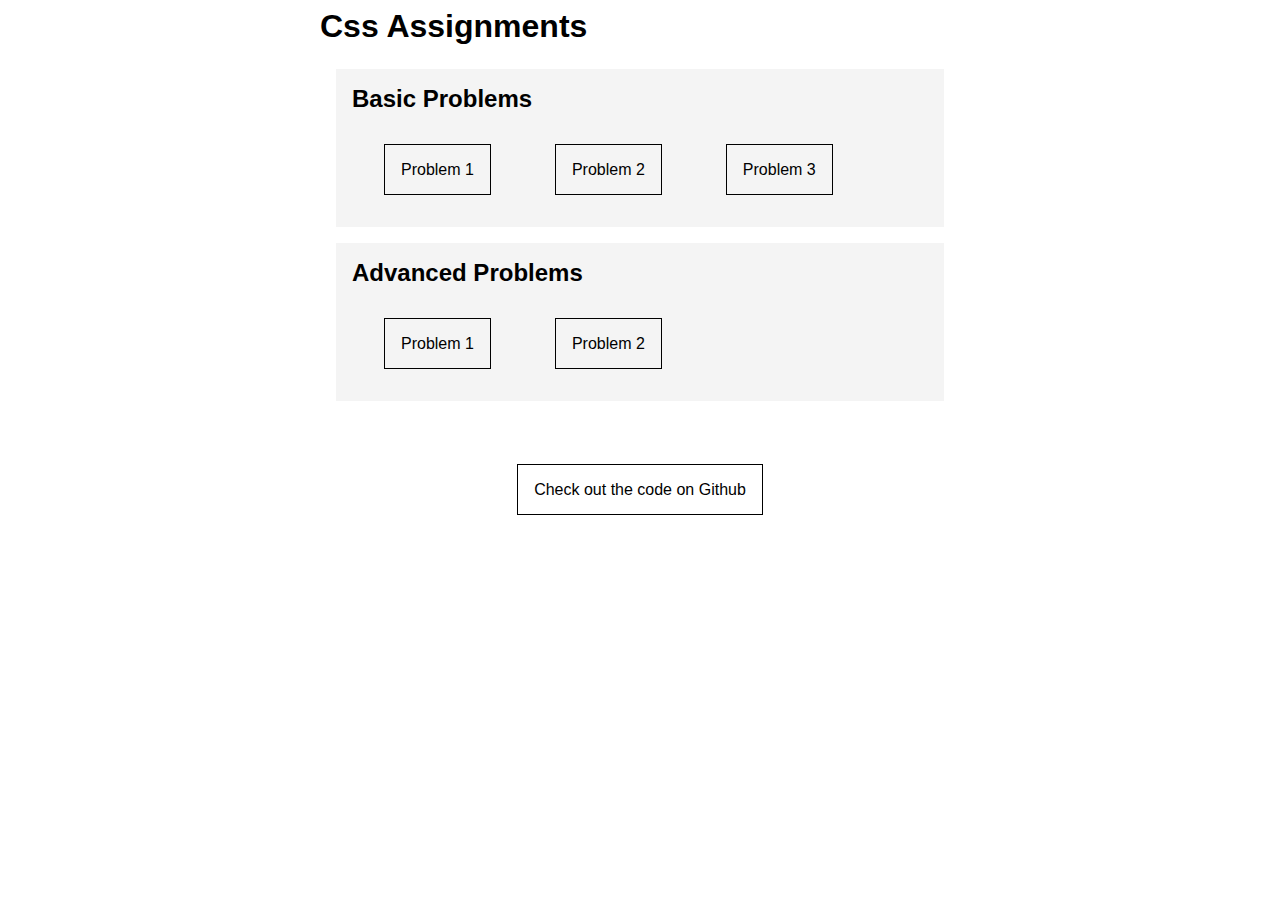
<file: index.html>
<!DOCTYPE html>
<html lang="en">

<head>
    <meta charset="UTF-8">
    <meta name="viewport" content="width=device-width, initial-scale=1.0">
    <meta http-equiv="X-UA-Compatible" content="ie=edge">
    <title>Css Assignments</title>
    <link rel="stylesheet" href="style.css">
</head>

<body>
    
    <div class="header">
        <div class="container">
            <h1>Css Assignments</h1>
        </div>
    </div>
    <div class="main">
        <div class="container">
            <div class="section">
                <h2>Basic Problems</h2>
                <ul>
                    <li><a href="./basics/problem_1/index.html" class="btn">Problem  1</a></li>
                    <li><a href="./basics/problem_2/index.html"class="btn">Problem 2</a></li>
                    <li><a href="./basics/problem_3/index.html"class="btn">Problem 3</a></li>
                </ul>
            </div>
            <div class="section">
                <h2>Advanced Problems</h2>
                <ul>
                    <li><a href="./advanced/problem_1/index.html"class="btn">Problem 1</a></li>
                    <li><a href="./advanced/problem_2/index.html"class="btn">Problem 2</a></li>
                </ul>
            </div>
        </div>
    </div>
    <div class="footer">
        <p><a href="https://github.com/kkmitra/css-basics" class="btn">Check out the code on Github</a></p> 
    </div>
</body>

</html>
</file>
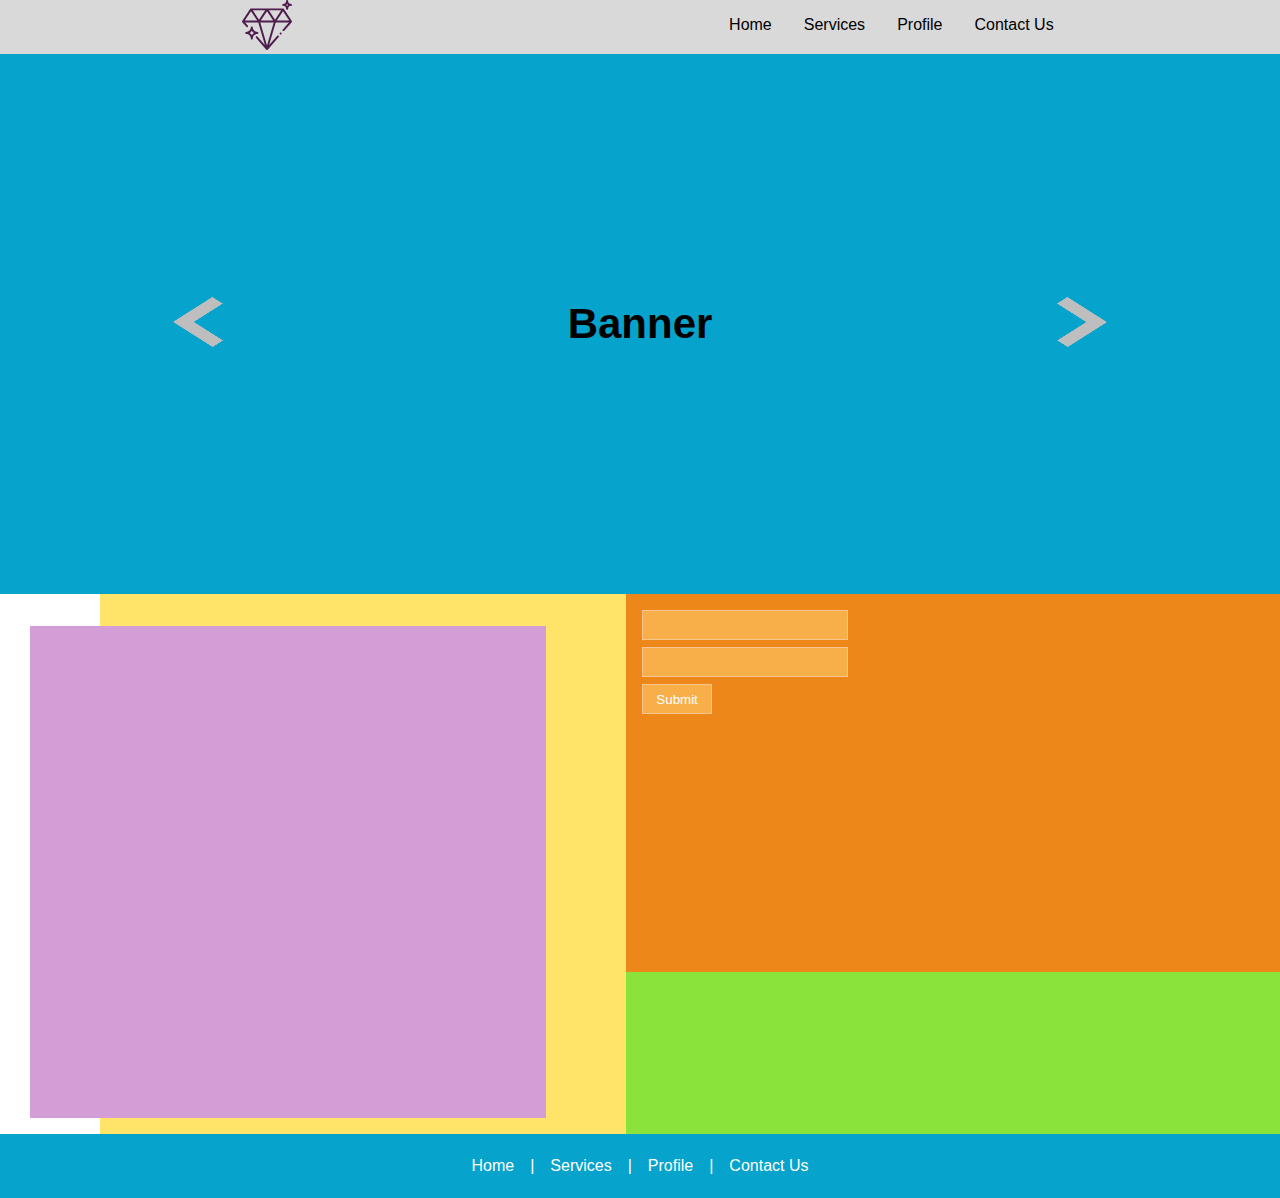
<file: advanced/problem_1/index.html>
<!DOCTYPE html>
<html lang="en">

<head>
    <meta charset="UTF-8">
    <meta name="viewport" content="width=device-width, initial-scale=1.0">
    <meta http-equiv="X-UA-Compatible" content="ie=edge">
    <title>Problem 1</title>

    <link rel="stylesheet" href="style.css">
</head>

<body>
    <div class="navbar">
        <div class="brand">
            <a href="#"><img src="img/logo.svg" alt="logo" class="logo"></a>
        </div>
        <ul class="menu">
            <li class="menu-item">
                <a href="#">Home</a>
            </li>
            <li class="menu-item">
                <a href="#">Services</a>
            </li>
            <li class="menu-item">
                <a href="#">Profile</a>
            </li>
            <li class="menu-item">
                <a href="#">Contact Us</a>
            </li>
        </ul>
    </div>
    <div class="banner">
        <div><img src="img/larrow.png" alt="left-arrow" class="left-arrow"></div>
        <h1>Banner</h1>
        <div><img src="img/rarrow.png" alt="right-arrow" class="right-arrow"></div>
    </div>
    <div class="main-content">
        <div class="left">
            <div class="content"></div>
        </div>
        <div class="right">
            <div class="contact-form">
                <form>
                    <div>
                        <input type="text">
                    </div>
                    <div>
                        <input type="text">
                    </div>
                    <input type="submit" class="submit" value="Submit">
                </form>
            </div>
            <div class="extra-content"></div>
        </div>
    </div>
    <div class="footer">
        <div>Home</div>
        <div>|</div>
        <div>Services</div>
        <div>|</div>
        <div>Profile</div>
        <div>|</div>
        <div>Contact Us</div>
    </div>
</body>

</html>
</file>
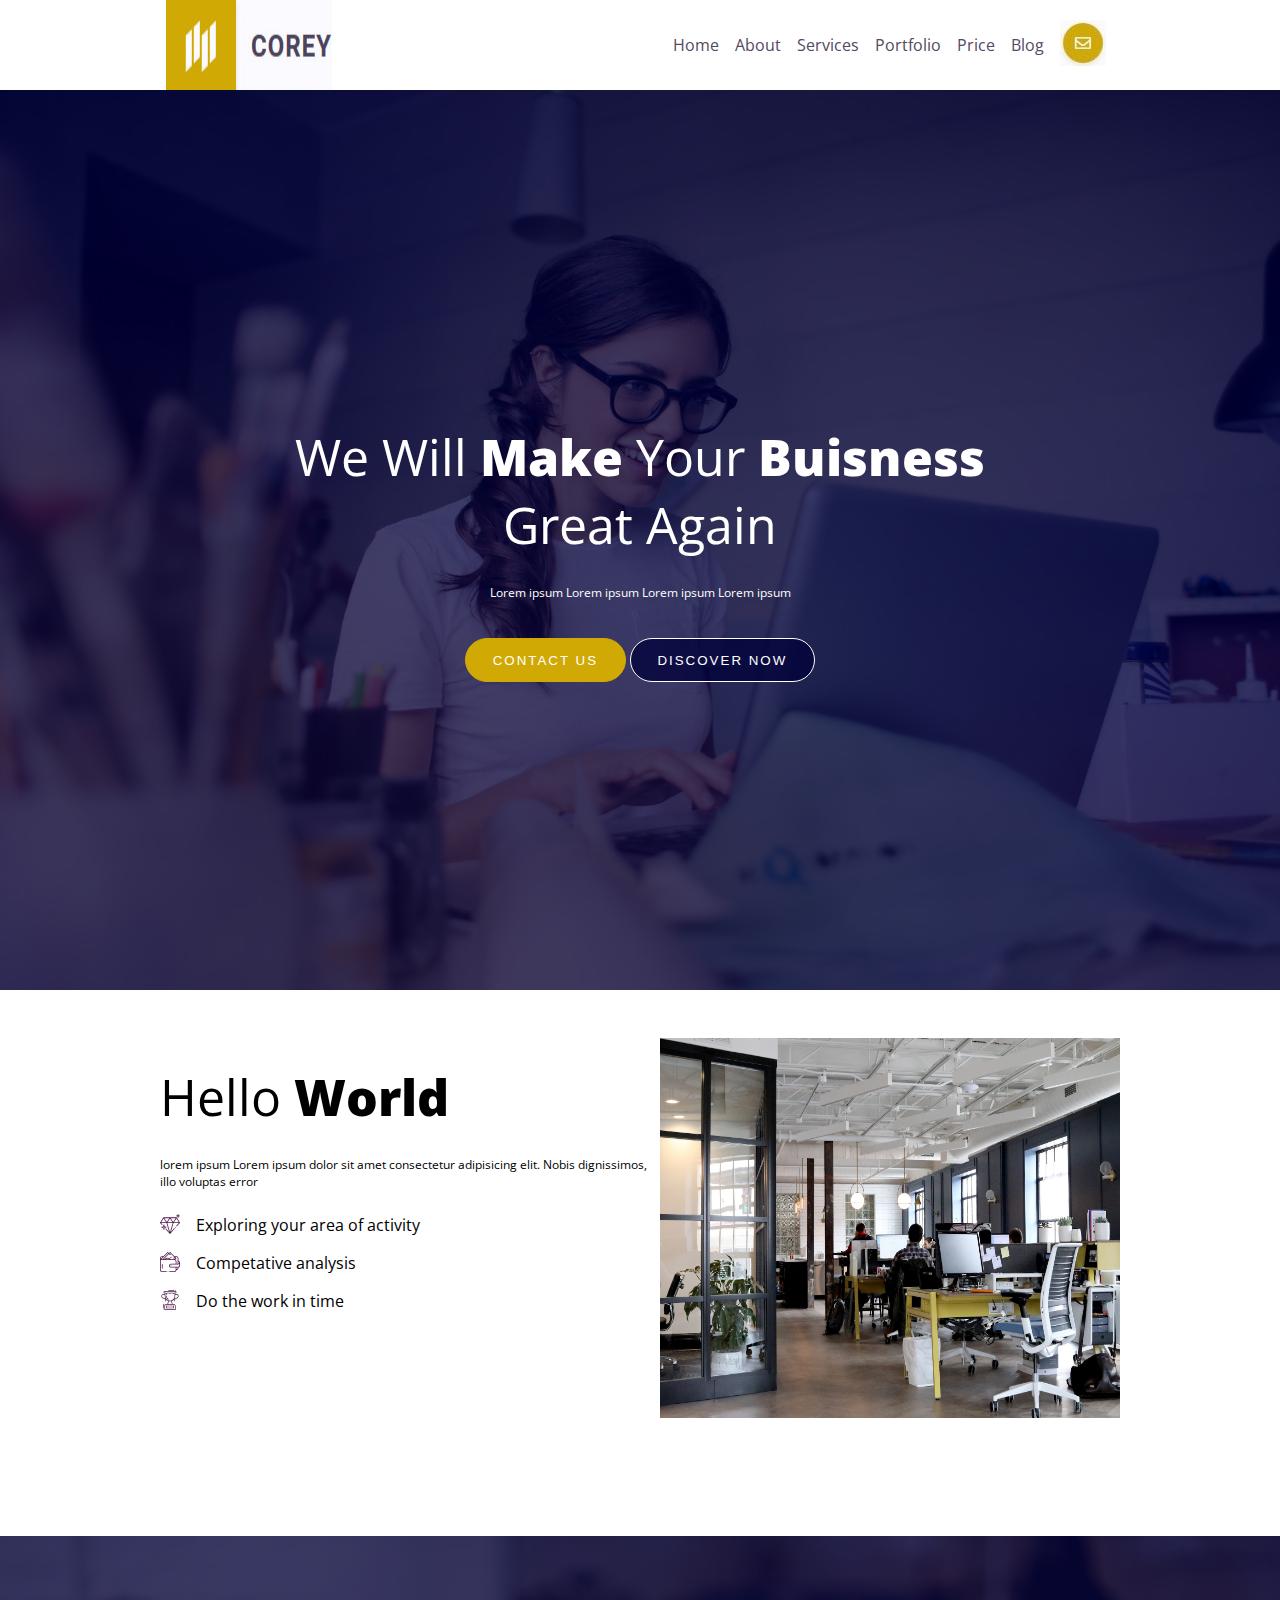
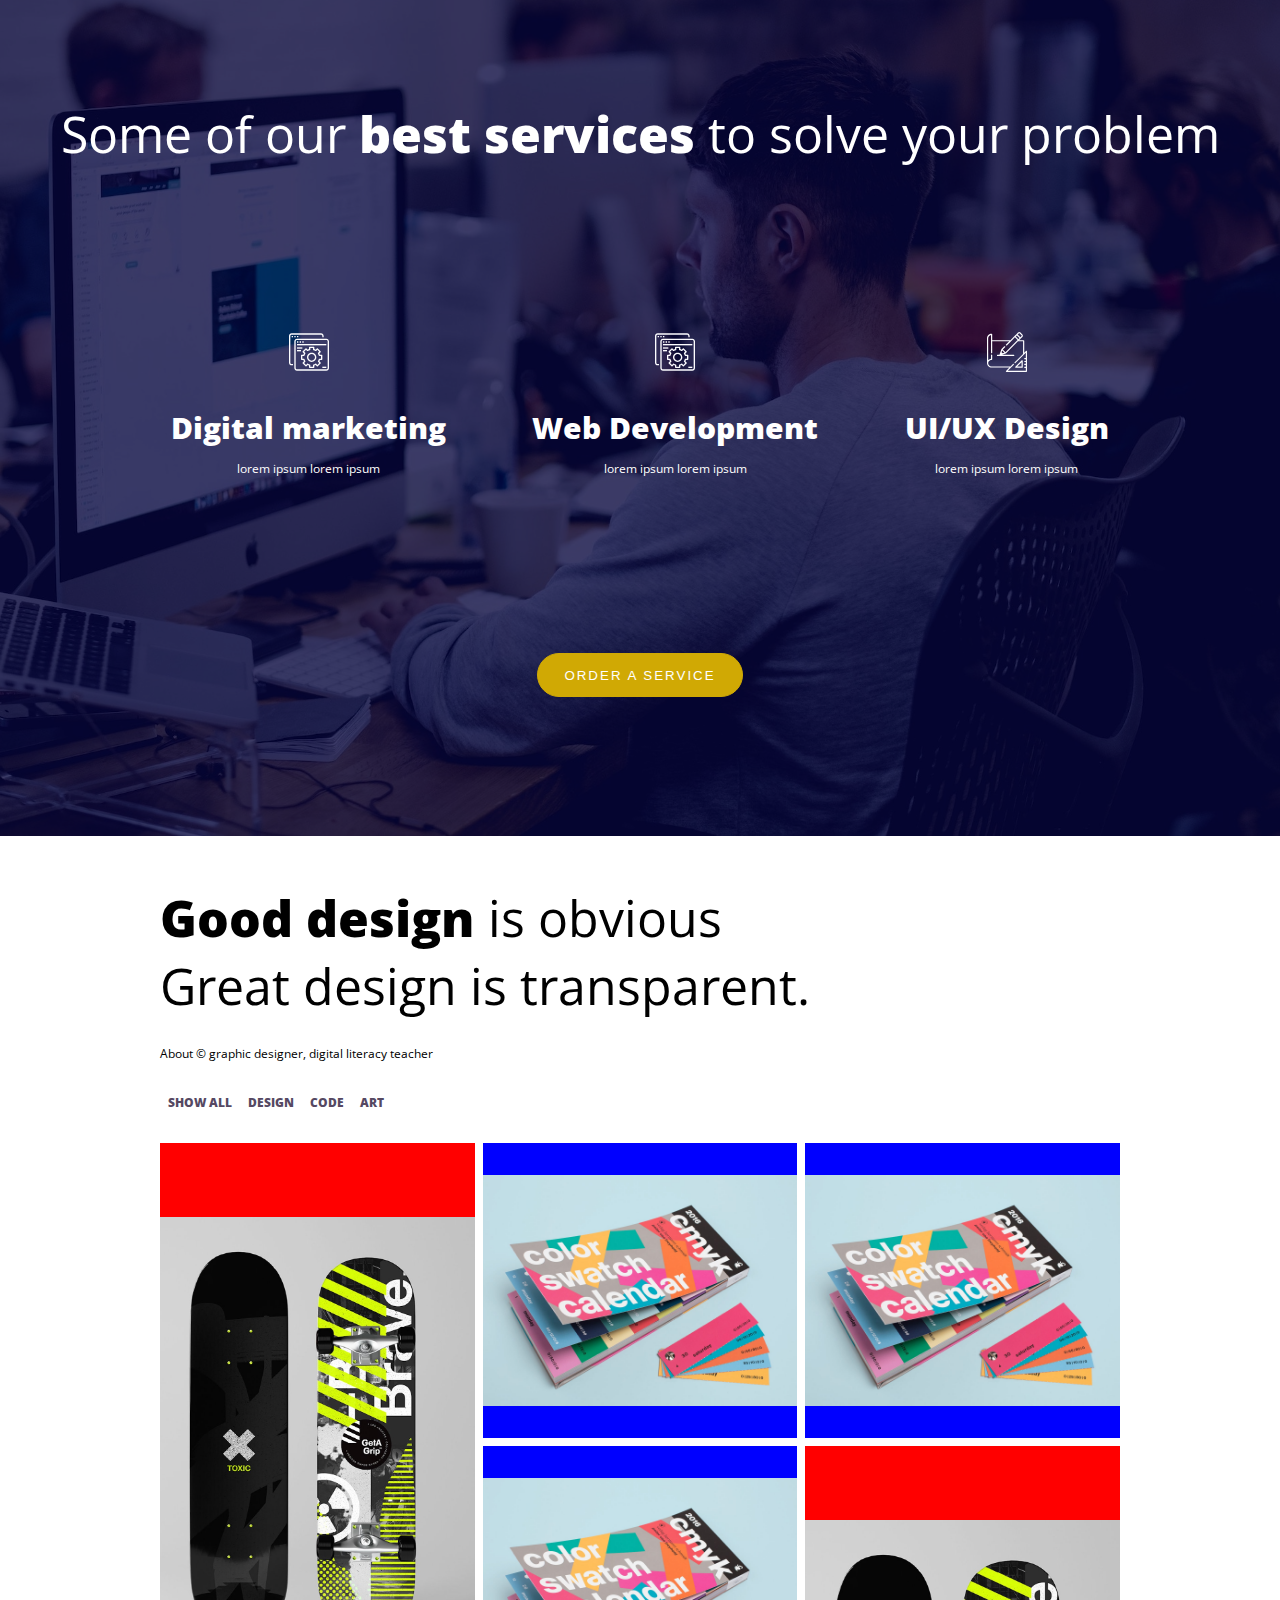
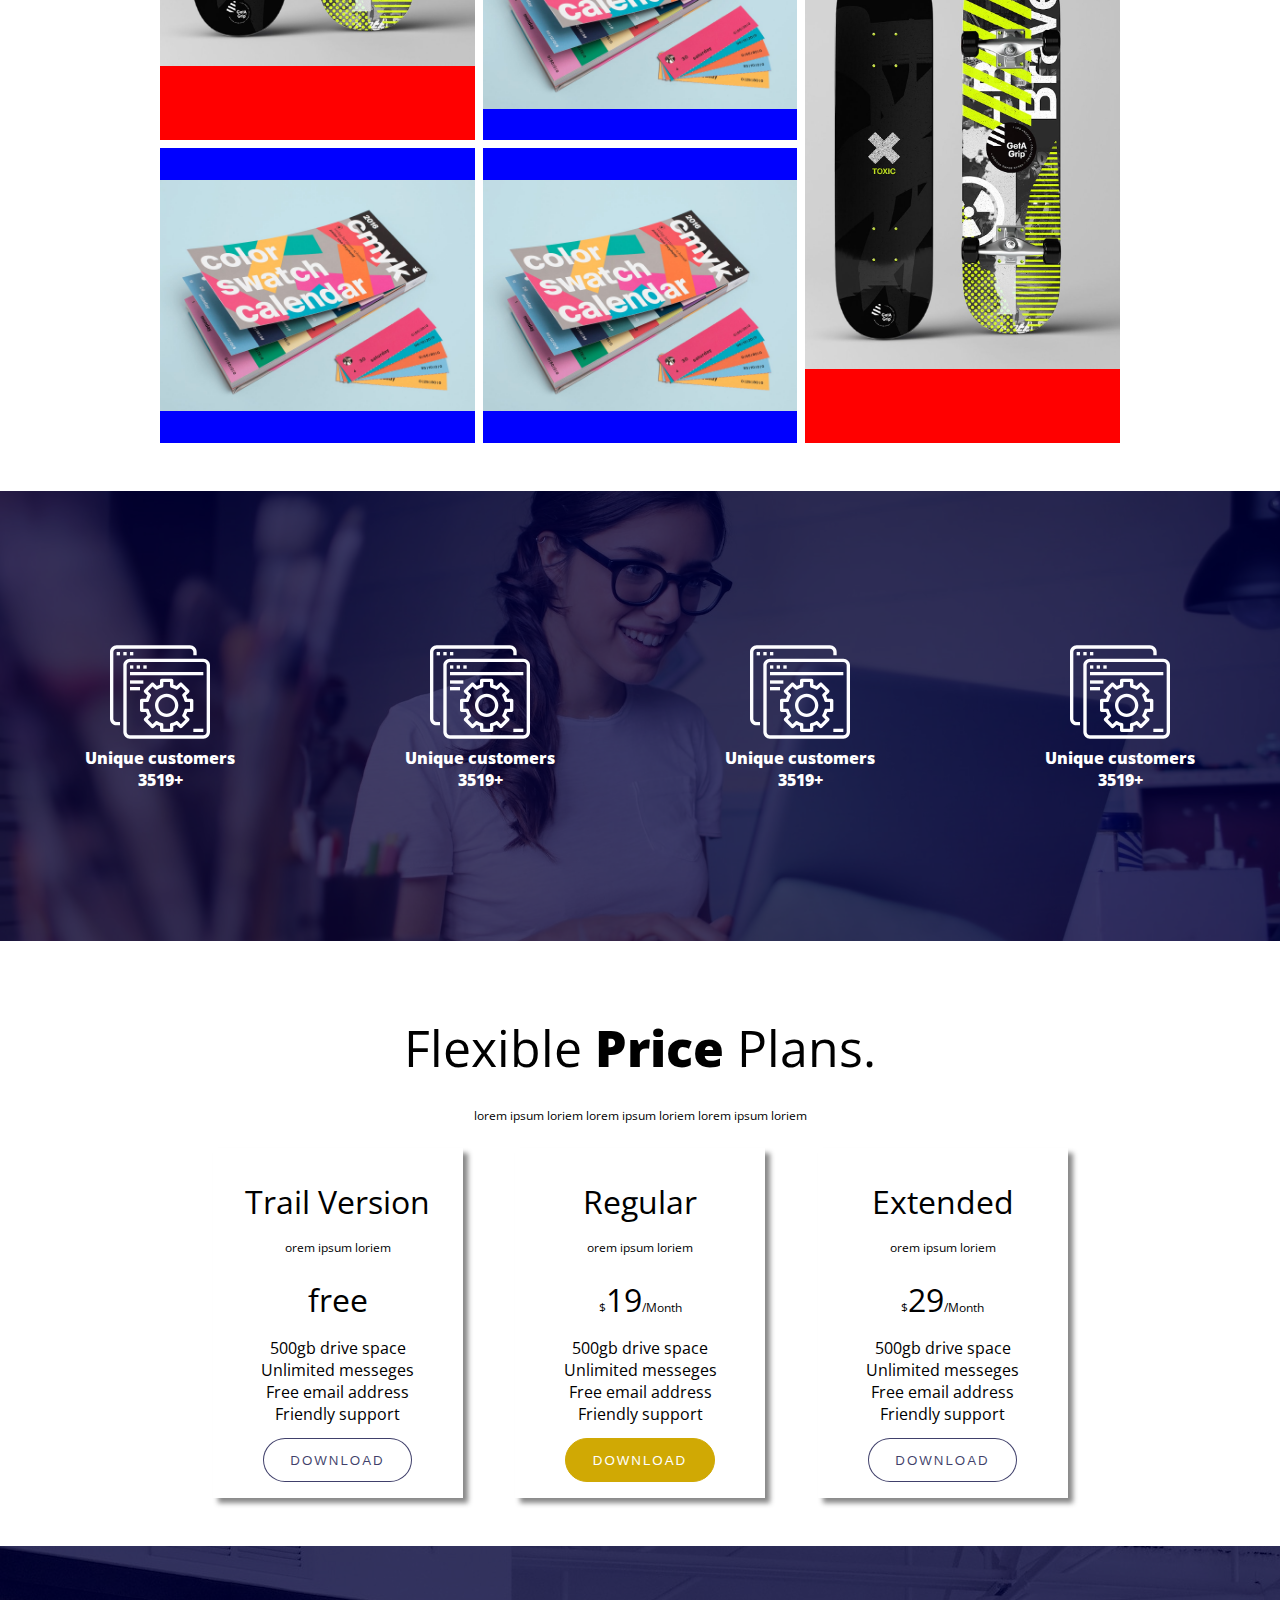
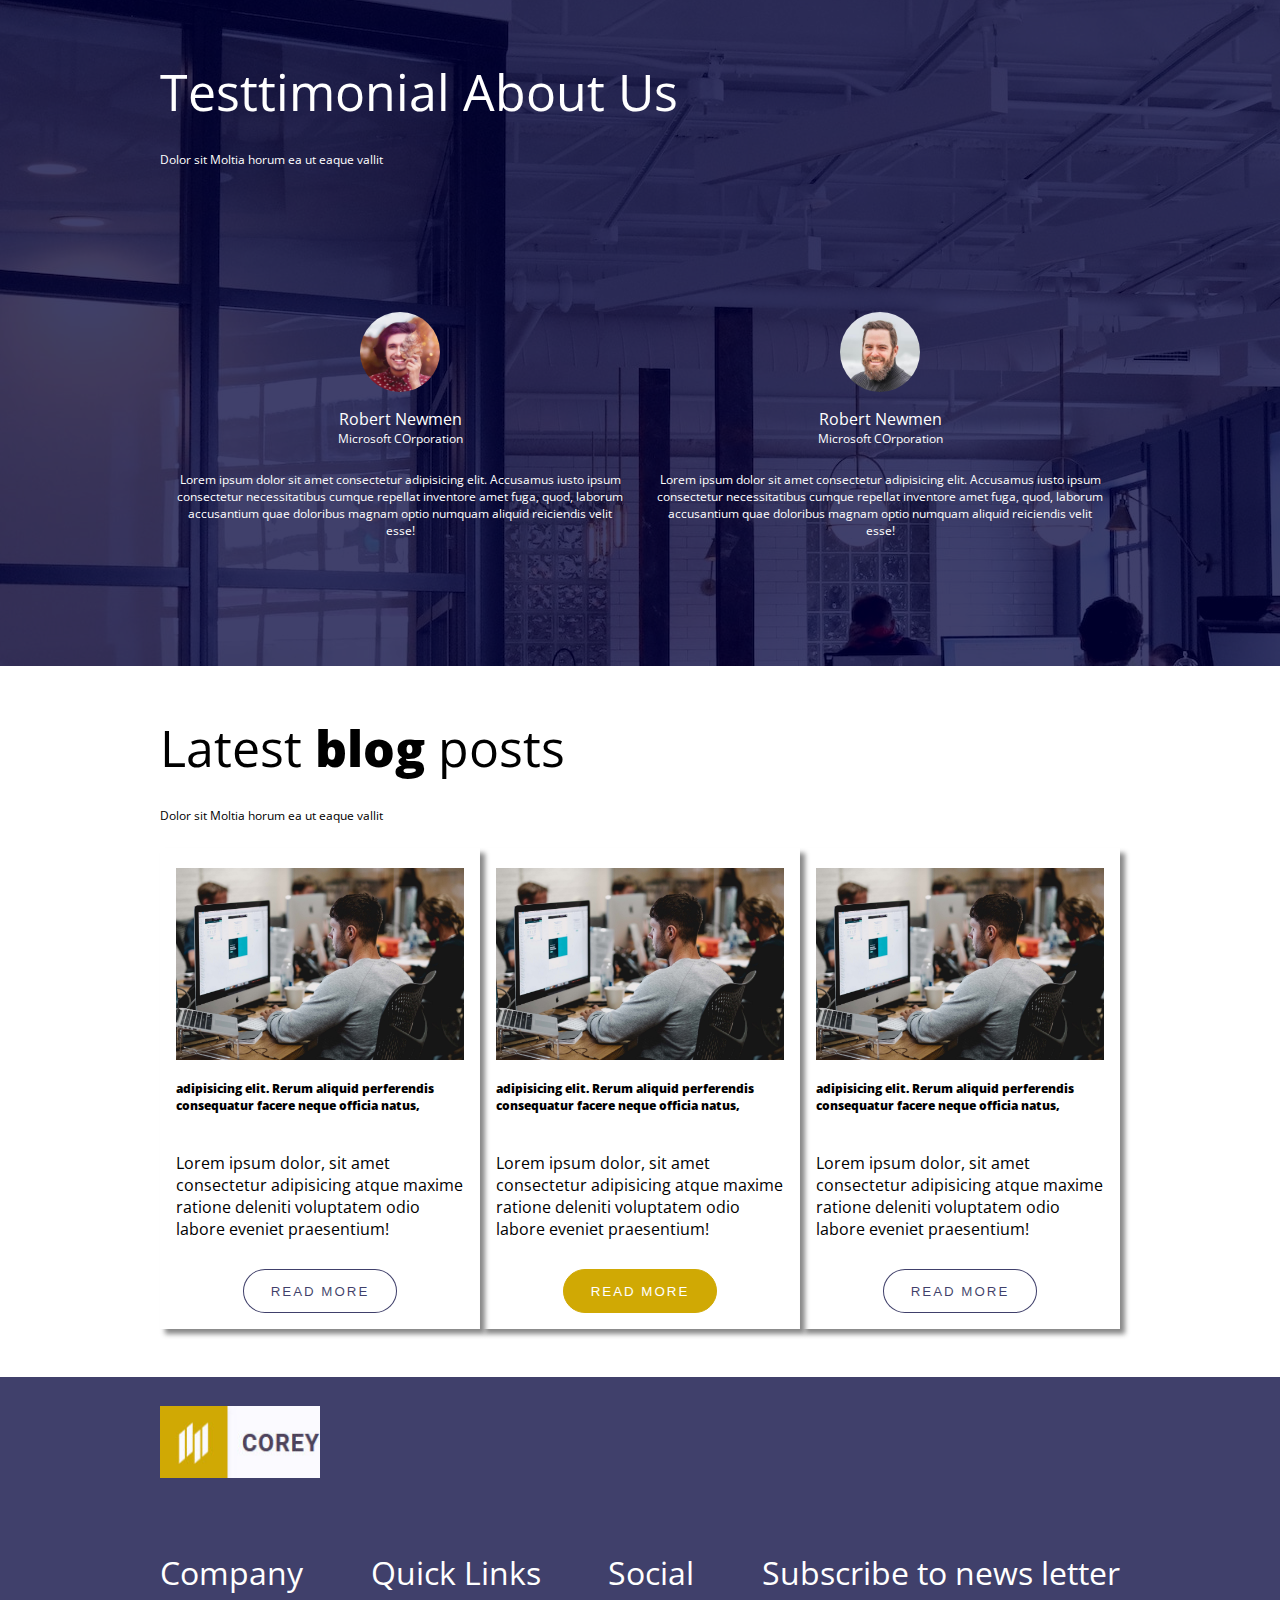
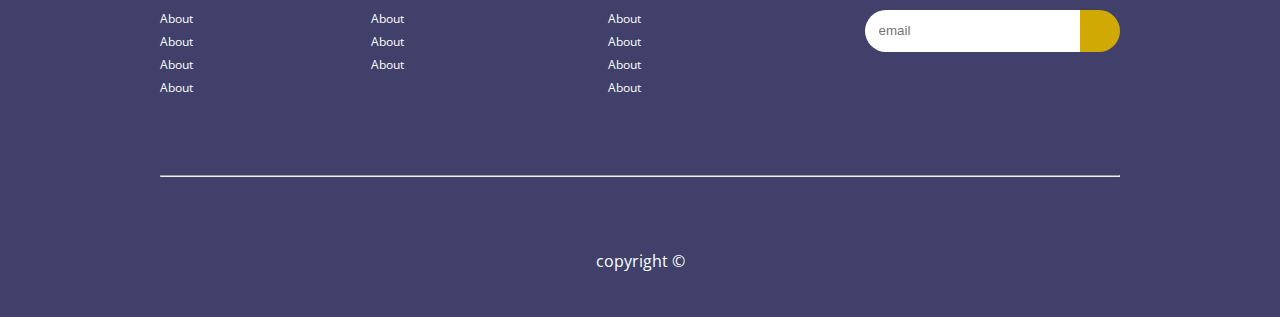
<file: advanced/problem_2/index.html>
<!DOCTYPE html>
<html lang="en">

<head>
    <meta charset="UTF-8">
    <meta name="viewport" content="width=device-width, initial-scale=1.0">
    <meta http-equiv="X-UA-Compatible" content="ie=edge">
    <title>Corey Ltd</title>

    <link rel="stylesheet" href="style.css">
</head>

<body>
    <div class="header">
        <div class="navbar">
            <div class="brand">
                <img src="images/head_logo.jpg" alt="brand image">
            </div>
            <div class="menu">
                <div class="menu-item">
                    <a href="#">Home</a>
                </div>
                <div class="menu-item">
                    <a href="#">About</a>
                </div>
                <div class="menu-item">
                    <a href="#">Services</a>
                </div>
                <div class="menu-item">
                    <a href="#">Portfolio</a>
                </div>
                <div class="menu-item">
                    <a href="#">Price</a>
                </div>
                <div class="menu-item">
                    <a href="#">Blog</a>
                </div>
                <div class="menu-item">
                    <a href="#"><img src="images/mail.jpg" alt="Mail"></a>
                </div>
            </div>
        </div>
        <div class="banner">
            <p class="heading">
                We Will <span class="bold">Make</span> Your <span class="bold">Buisness</span>
                <br /> Great Again
            </p>
            <p class="small">Lorem ipsum Lorem ipsum Lorem ipsum Lorem ipsum </p>
            <div>
                <button class="btn dark">Contact Us</button>
                <button class="btn light">Discover Now</button>
            </div>
        </div>
    </div>

    <div class="container main">


        <div class="content">
            <div class="heading">Hello <span class="bold">World</span></div>
            <div class="small">
                lorem ipsum Lorem ipsum dolor sit amet consectetur adipisicing elit. Nobis dignissimos, illo voluptas
                error
            </div>
            <ul>
                <li>
                    <img src="images/i-diamond_b.svg" alt="" class="icon">
                    <p>Exploring your area of activity</p>
                </li>
                <li>
                    <img src="images/i-wallet_b.svg" alt="" class="icon">
                    <p>Competative analysis</p>
                </li>
                <li>
                    <img src="images/i-trophy_b.svg" alt="" class="icon">
                    <p>Do the work in time</p>
                </li>
            </ul>
        </div>
        <div class="image">
            <img src="images/img-2.jpg" alt="Image">
        </div>
    </div>

    <div class="services-section">
        <p class="heading">Some of our <span class="bold">best services</span> to solve your problem</p>
        <div class="services">
            <div class="item">
                <img src="images/i-feature.svg" alt="">
                <div class="bold">Digital marketing</div>
                <div class="small">lorem ipsum lorem ipsum</div>
            </div>
            <div class="item">
                <img src="images/i-feature.svg" alt="#">
                <div class="bold">Web Development</div>
                <div class="small">lorem ipsum lorem ipsum</div>
            </div>
            <div class="item">
                <img src="images/i-sketch.svg" alt="#">
                <div class="bold">UI/UX Design</div>
                <div class="small">lorem ipsum lorem ipsum</div>
            </div>
        </div>
        <button class="btn dark">order a service</button>
    </div>

    <div class="container">
        <div class="heading">
            <span class="bold">Good design</span> is obvious
            <br>
            Great design is transparent.
        </div>
        <div class="small">
            About &copy graphic designer, digital literacy teacher
        </div>

        <div class="menu">
            <div class="menu-item">
                <a href="#">
                    <div class="small bold">SHOW ALL</div>
                </a>
            </div>
            <div class="menu-item">
                <a href="#">
                    <div class="small bold">DESIGN</div>
                </a>
            </div>
            <div class="menu-item">
                <a href="#">
                    <div class="small bold">CODE</div>
                </a>
            </div>
            <div class="menu-item">
                <a href="#">
                    <div class="small bold">ART</div>
                </a>
            </div>
        </div>

        <div class="image-showchase">
            <div class="image-block big-block">
                <div class="image-block-body">
                    <div class="btn btn-circle dark">
                        <h3>+</h3>
                    </div>
                    <h2>Project Title</h2>
                    <p>Code</p>
                </div>
            </div>
            <div class="image-block small-block">
                <div class="image-block-body">
                    <div class="btn btn-circle dark">
                        <h3>+</h3>
                    </div>
                    <h2>Project Title</h2>
                    <p>Code</p>
                </div>
            </div>
            <div class="image-block small-block">
                <div class="image-block-body">
                    <div class="btn btn-circle dark">
                        <h3>+</h3>
                    </div>
                    <h2>Project Title</h2>
                    <p>Code</p>
                </div>
            </div>
            <div class="image-block small-block">
                <div class="image-block-body">
                    <div class="btn btn-circle dark">
                        <h3>+</h3>
                    </div>
                    <h2>Project Title</h2>
                    <p>Code</p>
                </div>
            </div>
            <div class="image-block big-block">
                <div class="image-block-body">
                    <div class="btn btn-circle dark">
                        <h3>+</h3>
                    </div>
                    <h2>Project Title</h2>
                    <p>Code</p>
                </div>
            </div>
            <div class="image-block small-block">
                <div class="image-block-body">
                    <div class="btn btn-circle dark">
                        <h3>+</h3>
                    </div>
                    <h2>Project Title</h2>
                    <p>Code</p>
                </div>
            </div>
            <div class="image-block small-block">
                <div class="image-block-body">
                    <div class="btn btn-circle dark">
                        <h3>+</h3>
                    </div>
                    <h2>Project Title</h2>
                    <p>Code</p>
                </div>
            </div>
        </div>
    </div>

    <div class="customer-count-section blue-overlay">
        <div>
            <img src="images/i-feature.svg" alt="">
            <p class="bold">Unique customers</p>
            <p class="bold">3519+</p>
        </div>
        <div>
            <img src="images/i-feature.svg" alt="">
            <p class="bold">Unique customers</p>
            <p class="bold">3519+</p>
        </div>
        <div>
            <img src="images/i-feature.svg" alt="">
            <p class="bold">Unique customers</p>
            <p class="bold">3519+</p>
        </div>
        <div>
            <img src="images/i-feature.svg" alt="">
            <p class="bold">Unique customers</p>
            <p class="bold">3519+</p>
        </div>
    </div>

    <div class="container price-plan-section">
        <div class="content">
            <div class="heading">
                Flexible <span class="bold">Price</span> Plans.
            </div>

            <div class="small">lorem ipsum loriem lorem ipsum loriem lorem ipsum loriem</div>
        </div>

        <div class="cards">
            <div class="card-item">
                <div class="head">
                    <p class="heading">Trail Version</p>
                    <div class="small">orem ipsum loriem</div>
                </div>
                <div class="body">
                    <div class="heading">free</div>
                    <div>500gb drive space</div>
                    <div>Unlimited messeges</div>
                    <div>Free email address</div>
                    <div>Friendly support</div>
                </div>
                <button class="btn white">Download</button>
            </div>
            <div class="card-item">
                <div class="head">
                    <p class="heading">Regular</p>
                    <div class="small">orem ipsum loriem</div>
                </div>
                <div class="body">
                    <div class="heading">
                        <span class="small">$</span>19<span class="small">/Month</span>
                    </div>
                    <div>500gb drive space</div>
                    <div>Unlimited messeges</div>
                    <div>Free email address</div>
                    <div>Friendly support</div>
                </div>
                <button class="btn dark">Download</button>
            </div>
            <div class="card-item">
                <div class="head">
                    <p class="heading">Extended</p>
                    <div class="small">orem ipsum loriem</div>
                </div>
                <div class="body">
                    <div class="heading">
                        <span class="small">$</span>29<span class="small">/Month</span>
                    </div>
                    <div>500gb drive space</div>
                    <div>Unlimited messeges</div>
                    <div>Free email address</div>
                    <div>Friendly support</div>
                </div>
                <button class="btn white">Download</button>
            </div>
        </div>
    </div>
    <div class="testimonial-section">
        <div class="head">
            <div class="heading">Testtimonial About Us</div>
            <div class="small">Dolor sit Moltia horum ea ut eaque vallit</div>
        </div>
        <div class="testimonials">
            <div class="testimonial one">
                <div class="name">Robert Newmen</div>
                <div class="small">Microsoft COrporation</div>
                <p class="small">
                    Lorem ipsum dolor sit amet consectetur adipisicing elit. Accusamus iusto ipsum consectetur
                    necessitatibus cumque repellat inventore amet fuga, quod, laborum accusantium quae doloribus magnam
                    optio numquam aliquid reiciendis velit esse!
                </p>
            </div>
            <div class="testimonial two">
                <div class="name">Robert Newmen</div>
                <div class="small">Microsoft COrporation</div>
                <p class="small">
                    Lorem ipsum dolor sit amet consectetur adipisicing elit. Accusamus iusto ipsum consectetur
                    necessitatibus cumque repellat inventore amet fuga, quod, laborum accusantium quae doloribus magnam
                    optio numquam aliquid reiciendis velit esse!
                </p>
            </div>
        </div>
    </div>


    <div class="container">
        <div class="head">
            <div class="heading">Latest <span class="bold">blog</span> posts</div>
            <div class="small">Dolor sit Moltia horum ea ut eaque vallit</div>
        </div>
        <div class="cards">
            <div class="card-item bck-img">
                <div class="head">
                    <div class="small bold">
                        adipisicing elit. Rerum aliquid perferendis consequatur facere neque officia natus,
                    </div>
                </div>
                <div class="body">
                    Lorem ipsum dolor, sit amet consectetur adipisicing atque maxime ratione deleniti voluptatem odio
                    labore eveniet praesentium!
                </div>
                <button class="btn white">Read More</button>
            </div>
            <div class="card-item bck-img">
                <div class="head">
                    <div class="small bold">
                        adipisicing elit. Rerum aliquid perferendis consequatur facere neque officia natus,
                    </div>
                </div>
                <div class="body">
                    Lorem ipsum dolor, sit amet consectetur adipisicing atque maxime ratione deleniti voluptatem odio
                    labore eveniet praesentium!
                </div>
                <button class="btn dark">Read More</button>
            </div>
            <div class="card-item bck-img">
                <div class="head">
                    <div class="small bold">
                        adipisicing elit. Rerum aliquid perferendis consequatur facere neque officia natus,
                    </div>
                </div>
                <div class="body">
                    Lorem ipsum dolor, sit amet consectetur adipisicing atque maxime ratione deleniti voluptatem odio
                    labore eveniet praesentium!
                </div>
                <button class="btn white">Read More</button>
            </div>
        </div>
    </div>
    <div class="footer">
        <div class="head">
            <img src="images/head_logo.jpg" alt="Logo">
        </div>
        <div class="body">
            <div>
                <div class="heading">Company</div>
                <div class="name">About</div>
                <div class="name">About</div>
                <div class="name">About</div>
                <div class="name">About</div>
            </div>
            <div>
                <div class="heading">Quick Links</div>
                <div class="name">About</div>
                <div class="name">About</div>
                <div class="name">About</div>
            </div>
            <div>
                <div class="heading">Social</div>
                <div class="name">About</div>
                <div class="name">About</div>
                <div class="name">About</div>
                <div class="name">About</div>
            </div>
            <div>
                <div class="heading">Subscribe to news letter</div>
                <div class="input-field">
                    <input type="text" placeholder="email">
                    <button class="mail-btn"></button>
                </div>
            </div>
        </div>
        
        
        <hr>

        <div class="copyright">
            copyright &copy
        </div>
    </div>

</body>

</html>


<!-- 

    <div class="testimonial-section">
            <div class="head">
                <div class="heading">Testtimonial About Us</div>
                <div class="small">Dolor sit Moltia horum ea ut eaque vallit</div>
            </div>
            <div class="testimonials">
                <div class="testimonial one">
                    <div class="name">Robert Newmen</div>
                    <div class="small">Microsoft COrporation</div>
                    <p class="small">
                        Lorem ipsum dolor sit amet consectetur adipisicing elit. Accusamus iusto ipsum consectetur necessitatibus cumque repellat inventore amet fuga, quod, laborum accusantium quae doloribus magnam optio numquam aliquid reiciendis velit esse!
                    </p> 
                </div>
                <div class="testimonial two">
                    <div class="name">Robert Newmen</div>
                    <div class="small">Microsoft COrporation</div>
                    <p class="small">
                        Lorem ipsum dolor sit amet consectetur adipisicing elit. Accusamus iusto ipsum consectetur necessitatibus cumque repellat inventore amet fuga, quod, laborum accusantium quae doloribus magnam optio numquam aliquid reiciendis velit esse!
                    </p> 
                </div>
            </div>
 -->
</file>
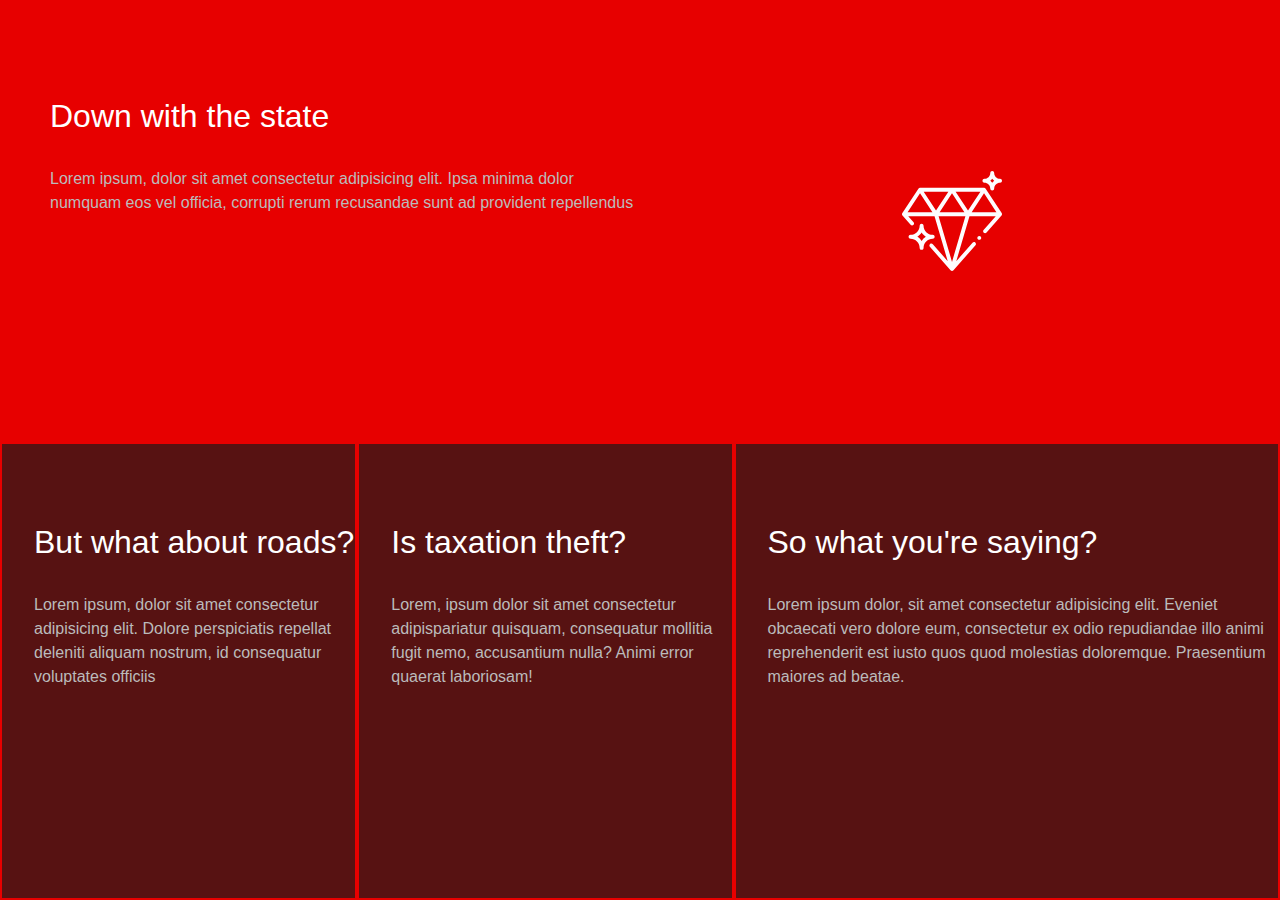
<file: basics/basic_3/index.html>
<!DOCTYPE html>
<html>
<head>
	<title>Problem 3</title>
	<link rel="stylesheet" href="style.css">
</head>
<body>
	<div class="header">
        <div class="block main">
            <h1>Down with the state</h1>
            <p>
                Lorem ipsum, dolor sit amet consectetur adipisicing elit. Ipsa minima dolor numquam eos vel officia, corrupti rerum recusandae sunt ad provident repellendus 
            </p>
        </div>
        <div class="logo-section">
            <img src="assets/img/logo.svg" alt="Logo" class="logo">
        </div>
    </div>
	<div class="main-content">
        <div class="block left">
            <h1>But what about roads?</h1>
            <p>Lorem ipsum, dolor sit amet consectetur adipisicing elit. Dolore perspiciatis repellat deleniti aliquam nostrum, id consequatur voluptates officiis</p>
        </div>
        <div class="block center">
            <h1>Is taxation theft?</h1>
            <p>Lorem, ipsum dolor sit amet consectetur adipispariatur quisquam, consequatur mollitia fugit nemo, accusantium nulla? Animi error quaerat laboriosam!</p>
        </div>
		<div class="block right">
            <h1>So what you're saying?</h1>
            <p>Lorem ipsum dolor, sit amet consectetur adipisicing elit. Eveniet obcaecati vero dolore eum, consectetur ex odio repudiandae illo animi reprehenderit est iusto quos quod molestias doloremque. Praesentium maiores ad beatae.</p>
        </div>
	</div>
</body>
</html>
</file>
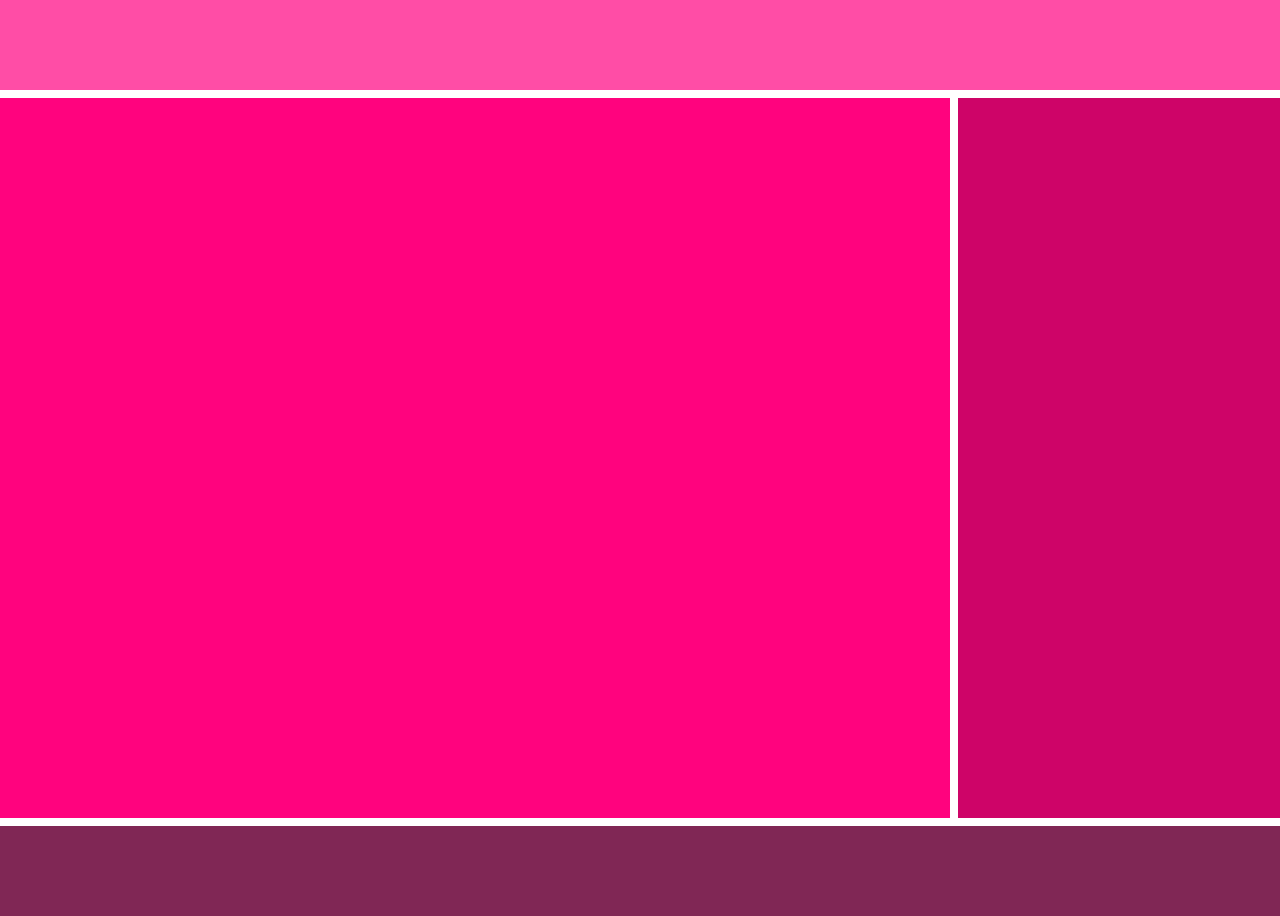
<file: basics/problem_1/index.html>
<!DOCTYPE html>
<html>
<head>
	<title>Problem 1</title>
	<link rel="stylesheet" href="style.css">
</head>
<body>
	<div class="navbar"></div>
	<div class="main"></div>
	<div class="sidebar"></div>
	<div class="footer"></div>
</body>
</html>
</file>
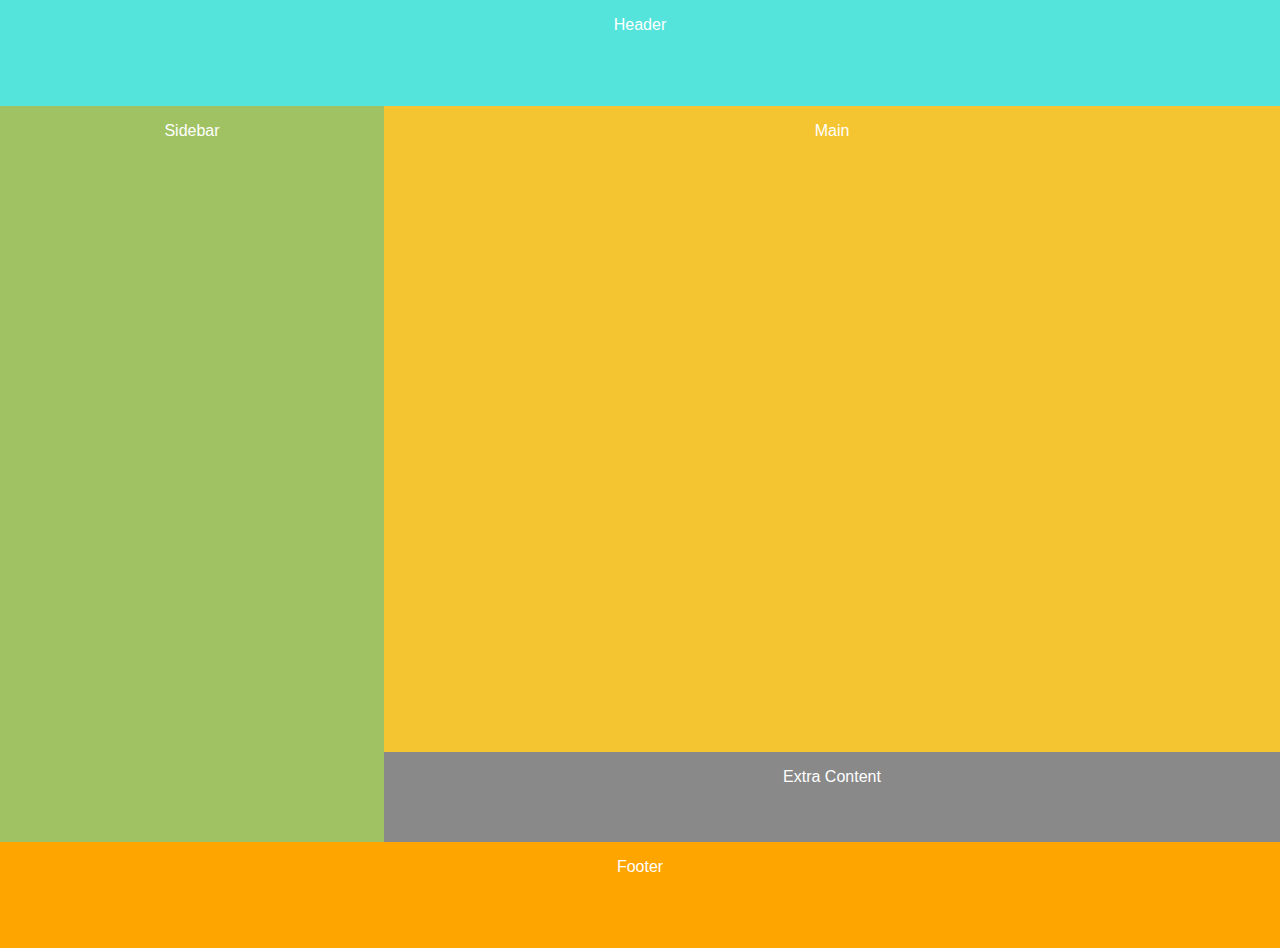
<file: basics/problem_2/index.html>
<!DOCTYPE html>
<html>

<head>
	<title>Problem 2</title>
	<link rel="stylesheet" href="style.css">
</head>

<body>
	<div class="header">Header</div>
	<div class="left-bar">Sidebar</div>
	<div class="main-content">
		<div class="main">Main</div>
		<div class="extra">Extra Content</div>
	</div>
	<div class="footer">Footer</div>
</body>

</html>
</file>
<file: style.css>
* {
    margin: 0;
    padding: 0;
    box-sizing: border-box;
}
body {
    height: 100vh;
    font-family: Arial, Helvetica, sans-serif;
    font-weight: 100;
    /* background-color: #ffff00; */
    /* display: grid;
    grid-template-rows: 15% 70% 10%; */
}
.container {
    max-width: 640px;
    margin: auto;
}
.header {
    /* background-color: #ffed00; */
    padding: 0.5em;
}

.section {
    /* height: 5rem; */
    background-color: #f4f4f4;
    margin: 1em;
    padding: 1em;
}

.container ul {
    text-decoration: none;
    list-style-type: none;
    display: flex;
    flex-wrap: wrap;
    margin: 2em 2em 1em 0;
}

.container li {
    margin: 1em;
}

a {
    text-decoration: none;
    color: black;
}

.btn {
    cursor: pointer;
    width: 50px;
    height: 50px;
    padding: 1em;
    margin: 1em;
    border: 1px solid black;
}
.btn:hover {
    background-color: black;
    color: white;
    border: 1px solid white;
}

.footer {
    text-align: center;
    margin-top: 5em;
}

.link {
    color: blue;
}
</file>
<file: advanced/problem_1/style.css>
* {
    margin: 0;
    padding: 0;
    box-sizing: border-box;
}

body {
    font-family: Arial, Helvetica, sans-serif;
}

.navbar {
    background-color: #d9d9d9;
    display: flex;
    justify-content: space-around;
}

.logo {
    margin-left: 2em;
    width: 50px;
    height: 50px;
}

.menu   {
    display: flex;
    justify-content: space-evenly;
    list-style-type: none;
    padding: 0;
}

.menu-item {
    max-width: 150px; 
    padding: 1em;
    height: 100%;
}

.navbar a {
    color: black;
    text-decoration: none;
}

.menu-item:hover {
    background-color: #000;
}

.menu-item:hover a{ 
    color: #fff;
}

.banner {
    height: 60vh;
    background-color: #06a3cc;
    background-position: center;
    display: flex;
    justify-content: space-around;
    align-items: center;
}

.banner h1 {
    font-size: 42px;
}

.left-arrow, .right-arrow {
    width: 50px;
    height: 50px;

}

.main-content {
    height: 60vh;
    display: flex;
}

.left {
    background-color: #ffe469;
    padding: 2em 5em 1em;
    margin-left: 100px;
    flex: 1 0 40%;
}

.content {
    background-color: #d39ed6;
    height: 100%;
    margin-left: -150px;
}

.right {
    height: 100%;
    flex: 1 0 50%;
}

.contact-form {
    padding: 1em;
    height: 70%;
    background-color: #ed8719;
}

.contact-form input {
    padding: 0.5em 1em;
    margin-bottom: 0.5em;
    background-color: #f8af49;
    border: 1px solid #f9c591;
    color: white;
}

.extra-content {
    height: 30%;
    background-color: #8ae33b;
}

.footer {
    display: flex;
    height: 4rem;
    background-color: #06a3cc;
    align-items: center;
    justify-content: center;
}

.footer div {
    margin: 0.5em;
    color: white;
}
</file>
<file: advanced/problem_2/style.css>
@import url('https://fonts.googleapis.com/css?family=Open+Sans&display=swap');

* {
    margin: 0;
    padding: 0;
    box-sizing: border-box;
}

body {
    font-family: 'Open Sans', sans-serif;
}

.navbar {
    display: flex;
    min-height: 10vh;
    justify-content: space-around;
    flex-wrap: wrap;

    /* background-color: brown; */
}

.menu {
    display: flex;
    align-items: center;
    flex-wrap: wrap;
}

.menu-item {
    padding: 0.5em;
}

.menu a {
    color: #554862;
    text-decoration: none;
}

.menu-item:hover {
    background-color: #f4f4f4;
}

.banner {
    position: relative;
    height: 100vh;
    background-color: rgb(0, 0, 57, 0.75);
    display: flex;
    flex-direction: column;
    justify-content: center;
    align-items: center;
    color: #fff;

}

.banner p {
    text-align: center;
}

.banner::before {
    content: '';
    background: url("images/img-1.jpg") no-repeat center center/cover;
    position: absolute;
    top: 0;
    left: 0;
    width: 100%;
    height: 100%;
    z-index: -1;
}

.banner h1 {
    font-size: 50px;
    font-weight: 10;
    letter-spacing: 2px;
    margin-bottom: 1em;
}

.bold {
    font-weight: 1000;
}

.btn {
    padding: 1em 2em;
    letter-spacing: 2px;
    margin-top: 1em;
    color: #fff;
    border-radius: 40px;
    cursor: pointer;
    text-transform: uppercase;
}

.btn-circle {
    padding: 0.5em 1em;
    border-radius: 50%;
}

.white {
    color: rgb(0, 0, 57, 0.75);
    border: 1px solid rgb(0, 0, 57, 0.75);
    background-color: white;
}

.white:hover {
    color: white;
    border: 2px solid white;
    background-color: rgb(0, 0, 57, 0.75);
}

.light {
    border: 1px solid white;
    background-color: rgb(0, 0, 57, 0.75);
}

.light:hover {
    border: 2px solid white;
}

.dark {
    border: 1px solid #d0a904;
    background-color: #d0a904;
}

.dark:hover {
    border: 2px solid white;
    background-color: rgb(0, 0, 57, 0.75);
}

.container {
    max-width: 960px;
    min-height: 50vh;
    margin: 3em auto;
}

.main {
    display: flex;
    justify-content: space-around;
}

.content {
    height: 100%;
    display: flex;
    flex-direction: column;
    justify-content: center;
}

.image {
    width: 540px;
    height: 380px;
}

img {
    width: 100%;
    height: 100%;
}

.heading {
    font-size: 50px;
    margin: 0.5em 0;
}

.small {
    font-size: 12px;
    margin-bottom: 2em;
}

.main ul {
    list-style-type: none;
    padding: 0;
}
.main li {
    display: flex;
    margin-bottom: 1em;
}
.main li img{
    height: 20px;
    width: 20px;
    margin-right: 1em;
}

.services-section::before {
    content: '';
    background: url("images/img-3.jpg") no-repeat center center/cover;
    position: absolute;
    top: 0;
    left: 0;
    width: 100%;
    height: 100%;
    z-index: -1;
}

.services-section {
    position: relative;
    color: white;
    text-align: center;
    min-height: 100vh;
    background-color: rgb(0, 0, 57, 0.75);

    display: flex;
    flex-direction: column;
    justify-content: space-evenly;
    align-items: center;
}

.services {
    width: 80%;
    display: flex;
    justify-content: space-around;
}
.services .bold {
    font-size: 30px;
    margin-top: 1em;
}

.services .small {
    margin-top: 1em;
}

.services-section img {
    width: 40px;
    height: 40px;
}

.container .menu .bold {
    font-weight: 1000;
} 


/* Can't do this image gallary without grid-css */
.image-showchase  {
    height: 100vh;
    display: grid;

    grid-template-columns: repeat(3, 1fr);
    grid-template-rows: repeat(3, 1fr);

    grid-gap: 0.5em;
}

.image-showchase  .big-block {
    grid-row: span 2;
    grid-column: span 1;

    background-image: url("images/image_1.jpg");
    background-color: red;
    background-position: center;
    background-size: 160%;
    background-repeat: no-repeat;
}

.image-showchase .small-block {
    grid-row: span 1;
    grid-column: span 1;

    background-image: url("images/image_2.jpg");
    background-color: blue;
    background-position: center;
    background-size: 110%;
    background-repeat: no-repeat;
}

.image-block {
    padding: 1em;
    cursor: pointer;
}

.image-block-body {
    display: none;

    background: rgba(0, 0, 0, 0.8);
    cursor: pointer;
    color: white;
    height: 100%;
    flex-direction: column;
    justify-content: space-around;
    align-items: center;
}

.image-block:hover .image-block-body {
    display: flex;
}

/* Image gallery section ended */

.customer-count-section {
    position: relative;
    height: 50vh;
    background-color: rgb(0, 0, 57, 0.75);
    display: flex;
    justify-content: space-around;
    align-items: center;
    color: #fff;
}

.customer-count-section::before {
    content: '';
    position: absolute;
    top: 0;
    left: 0;
    background: url("images/img-1.jpg") no-repeat center center/cover;
    width: 100%;
    height: 100%;
    z-index: -1;
}

.customer-count-section div {
    text-align: center;
}

.customer-count-section img {
    width: 100px;
    height: 100px;
}

.price-plan-section .content {
    text-align: center;
}

.cards {
    display: flex;
    justify-content: space-evenly;
}

.card-item {
    /* border: 1px solid black; */
    box-shadow: 5px 5px 5px #888888;
    padding: 1em;
    display: flex;
    min-width: 250px;
    text-align: center;
    flex-direction: column;
    justify-content: space-between;
    align-items: center;
}

.card-item .heading {
    font-size: 32px;
} 

.card-item .small {
    margin-bottom: 0.5em;
}


.testimonial-section {
    position: relative;
    height: 80vh;
    margin-top: 3em;
    display: flex;
    flex-direction: column;
    justify-content: space-evenly;
    background-color: rgb(0, 0, 57, 0.75);
    padding: 0 10em;
    color: white;
}

.testimonial-section::before {

    content: '';
    position: absolute;
    top: 0;
    bottom: 0;
    left: 0;
    right: 0;
    background-image: url('images/img-2.jpg');
    z-index: -1;


}

.testimonials {
    display: flex;
    justify-content: space-between;
}

.testimonial {
    position: relative;
    text-align: center;
    margin: 1em;
}

.testimonial::before {
    content: '';
    /* background-color: red; */
    display: block;
    margin: 1em auto;
    width: 80px;
    height: 80px;
    border-radius: 50%;
}

.one::before {
    background-image: url('images/t-1.jpeg');
    background-position: center;
    background-size: 100%;
}

.two::before {
    background-image: url('images/t-2.jpeg');
    background-position: center;
    background-size: 100%;
}

.bck-img::before {
    content: '';
    width: 100%;
    height: 200px;
    background-image: url('images/img-3.jpg');
    background-position: center;
    background-size: 100%;
    background-repeat: no-repeat;
}

.bck-img {
    text-align: left;
}

.bck-img .head,
.bck-img .body {
    padding: 1em 0;
}


.footer {
    background-color: rgb(0, 0, 57, 0.75);
    padding: 0 10em;
    color: white;
    height: 60vh;
    display: flex;
    flex-direction: column;
    justify-content: space-around;
}

.footer img {
    width: 10em;
}

.footer .body {
    display: flex;
    justify-content: space-between;
    padding-bottom: 1em;
}

.footer .heading {
    font-size: 32px;
}

.footer .name {
    padding-bottom: 0.5em;
    font-size: 12px;
}

.footer .input-field {
    display: flex;
    justify-content: right;
}


.footer input {
    padding: 1em;
    width: 60%;
    border: none; 
    border-top-left-radius: 40px;
    border-bottom-left-radius: 40px;
}
.footer button {
    padding: 1em;
    border: none;
    /* margin-left: -10px; */
    padding-top: 10px; 
    padding-left: 10px; 
    width: 40px;
    border-top-right-radius: 40px;
    border-bottom-right-radius: 40px;
    background-color: #d0a904;
}

.footer hr {
    margin-bottom: 1em;

}

.copyright {
    text-align: center;
    padding-bottom: 1em;
}
</file>
<file: basics/basic_3/style.css>
* {
    margin: 0;
    padding: 0;
    box-sizing: border-box;
}
body {
    color: #fff;
    font-family: Arial, Helvetica, sans-serif;
    background-color: #e70000;
    min-height: 100vh;
    /* display: grid;
    grid-template-rows: 50% 50%; */
    display: flex;
    flex-wrap: wrap;
}

.header {
    padding: 1em;
    display: grid;
    grid-template-columns: 1fr 1fr;
    flex: 1 0 100%;
}

.logo-section {
    display: flex;
    justify-content: center;
    align-items: center;
}

.logo {
    width: 100px;
    height: 100px;;
}

.main-content {
    display: grid;
    /* grid-template-columns: 1fr 1fr 1fr;
    grid-gap: 5px; */
    display: flex;
}

.left, .center, .right {
    /* padding: 1em; */
    background-color: #571212;
}

.block {
    padding: 3em 0 0 2em;
    flex-basis: 1 0 30%;
    border: 2px solid #e70000;
    /* margin-right: 1em; */
}

h1 {
    font-size: 14;
    font-weight: 100;
    margin: 1em 0 1em 0;
}

p {
    font-size: 10;
    color: #bbbbbb;
    line-height: 1.5em;
}
</file>
<file: basics/problem_1/style.css>
* {
    margin: 0;
    padding: 0;
    box-sizing: border-box;
}
body {
    min-height: 100vh;
    width: 100vw;
    display: flex;
    flex-wrap: wrap;
}

.navbar {
    background-color: #ff4da6;
    min-height: 10vh; 
    flex: 1 0 100%;
    margin-bottom: 0.5em; 
}
.main {
    background-color: #ff037e;
    min-height: 80vh; 
    flex: 1 0 74%;
    margin-right: 0.5em; 
}
.sidebar {
    background-color: #ce0468;
    min-height: 80vh; 
    flex: 1 0 25%; 
}
.footer {
    background-color: #802755;
    min-height: 10vh;
    flex: 1 0 100%;
    margin-top: 0.5em; 
}
</file>
<file: basics/problem_2/style.css>
* {
    margin: 0;
    padding: 0;
}

body {
    font-family: Arial, Helvetica, sans-serif;
    text-align: center;
    min-height: 100vh;
    color: white;
    display: flex;
    flex-wrap: wrap;
}

.header {
    background-color: #55e4db;
    flex: 1 0 100%;
    height: 10vh;
}

.left-bar {
    background-color: rgb(160, 194, 99);
    flex: 1 0 30%;
    height: 80vh;
}

.main-content {
    flex: 1 0 70%;
    height: 80vh;
}

.main {
    background-color: #f5c531;
    flex: 1 0 100%;
    height: 70vh;
}

.extra {
    background-color: #898989;
    flex: 1 0 100%;
    height: 10vh;
}

.footer {
    background-color: #ffa500;
    flex: 1 0 100%;
    height: 10vh;
}

.header,
.main,
.left-bar,
.extra,
.footer {
    /* margin: 0.5em;  */ 
    padding-top: 1em;
}
</file>
